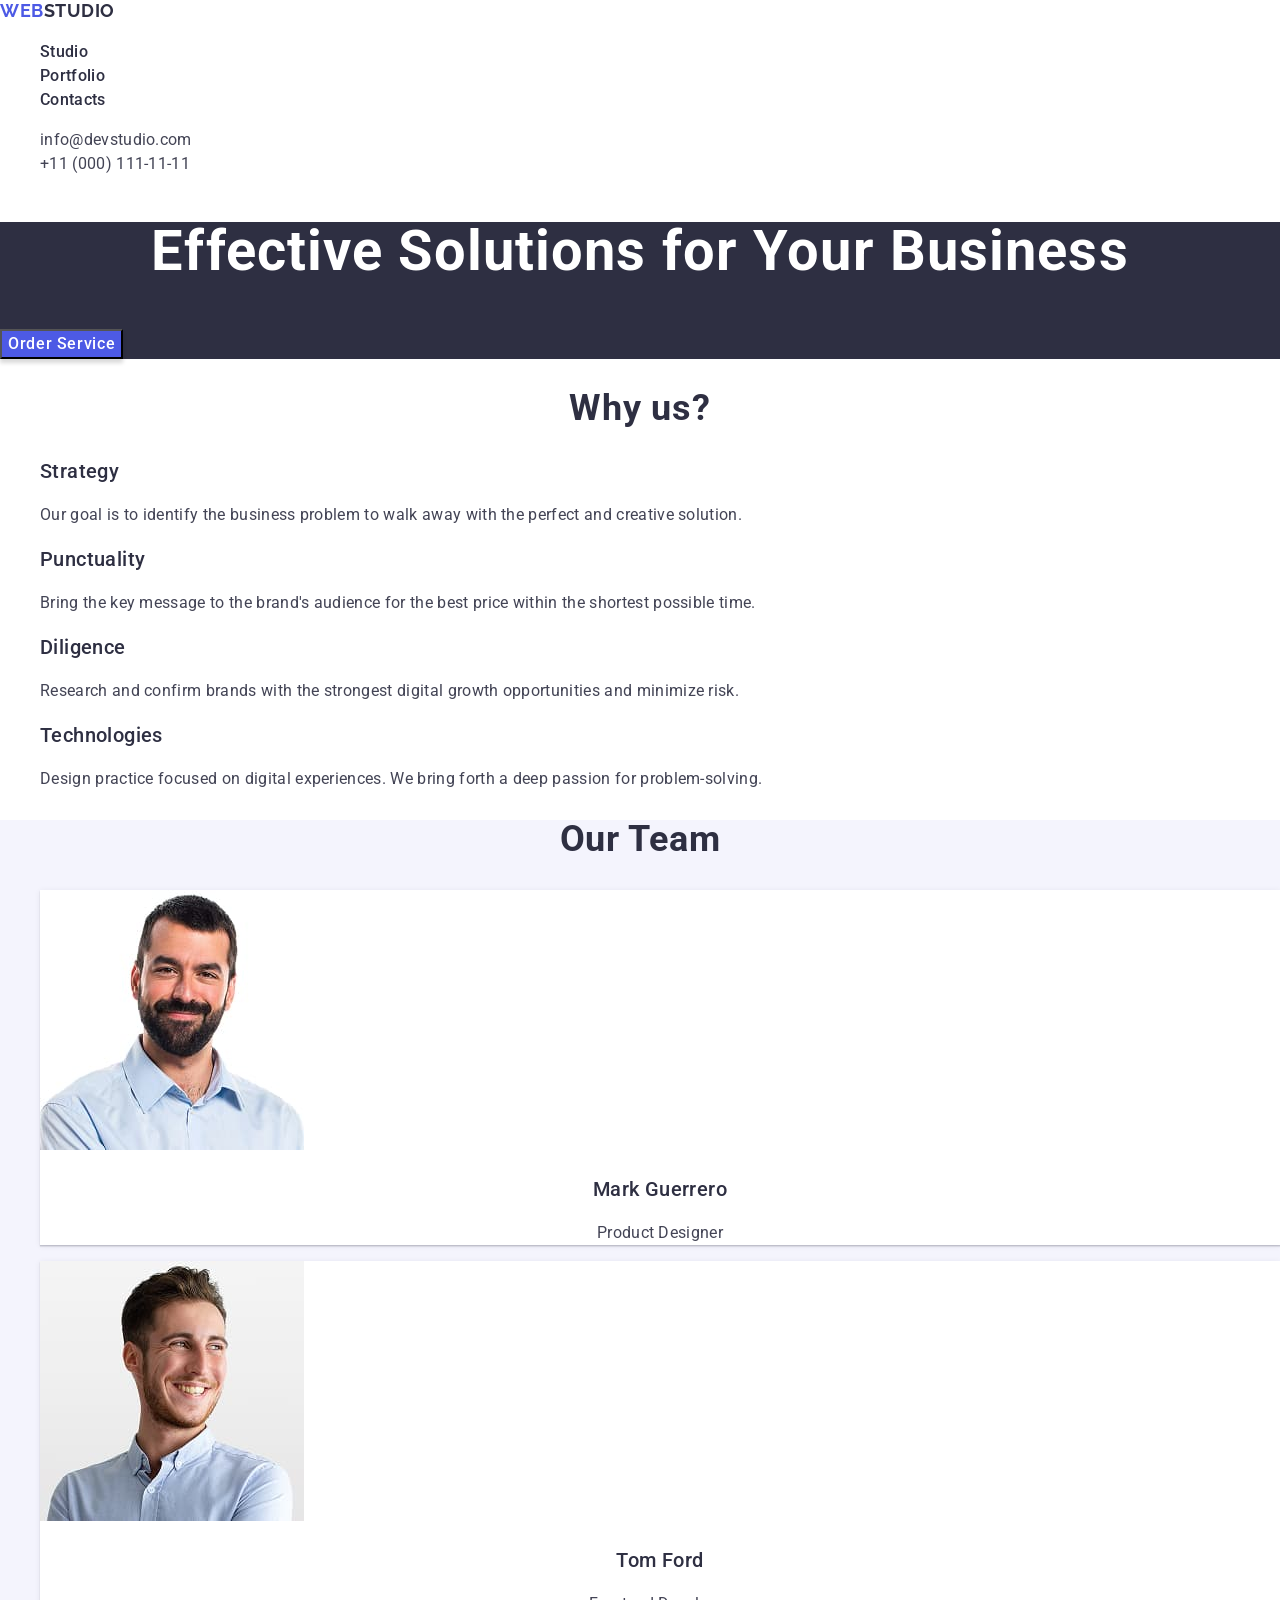
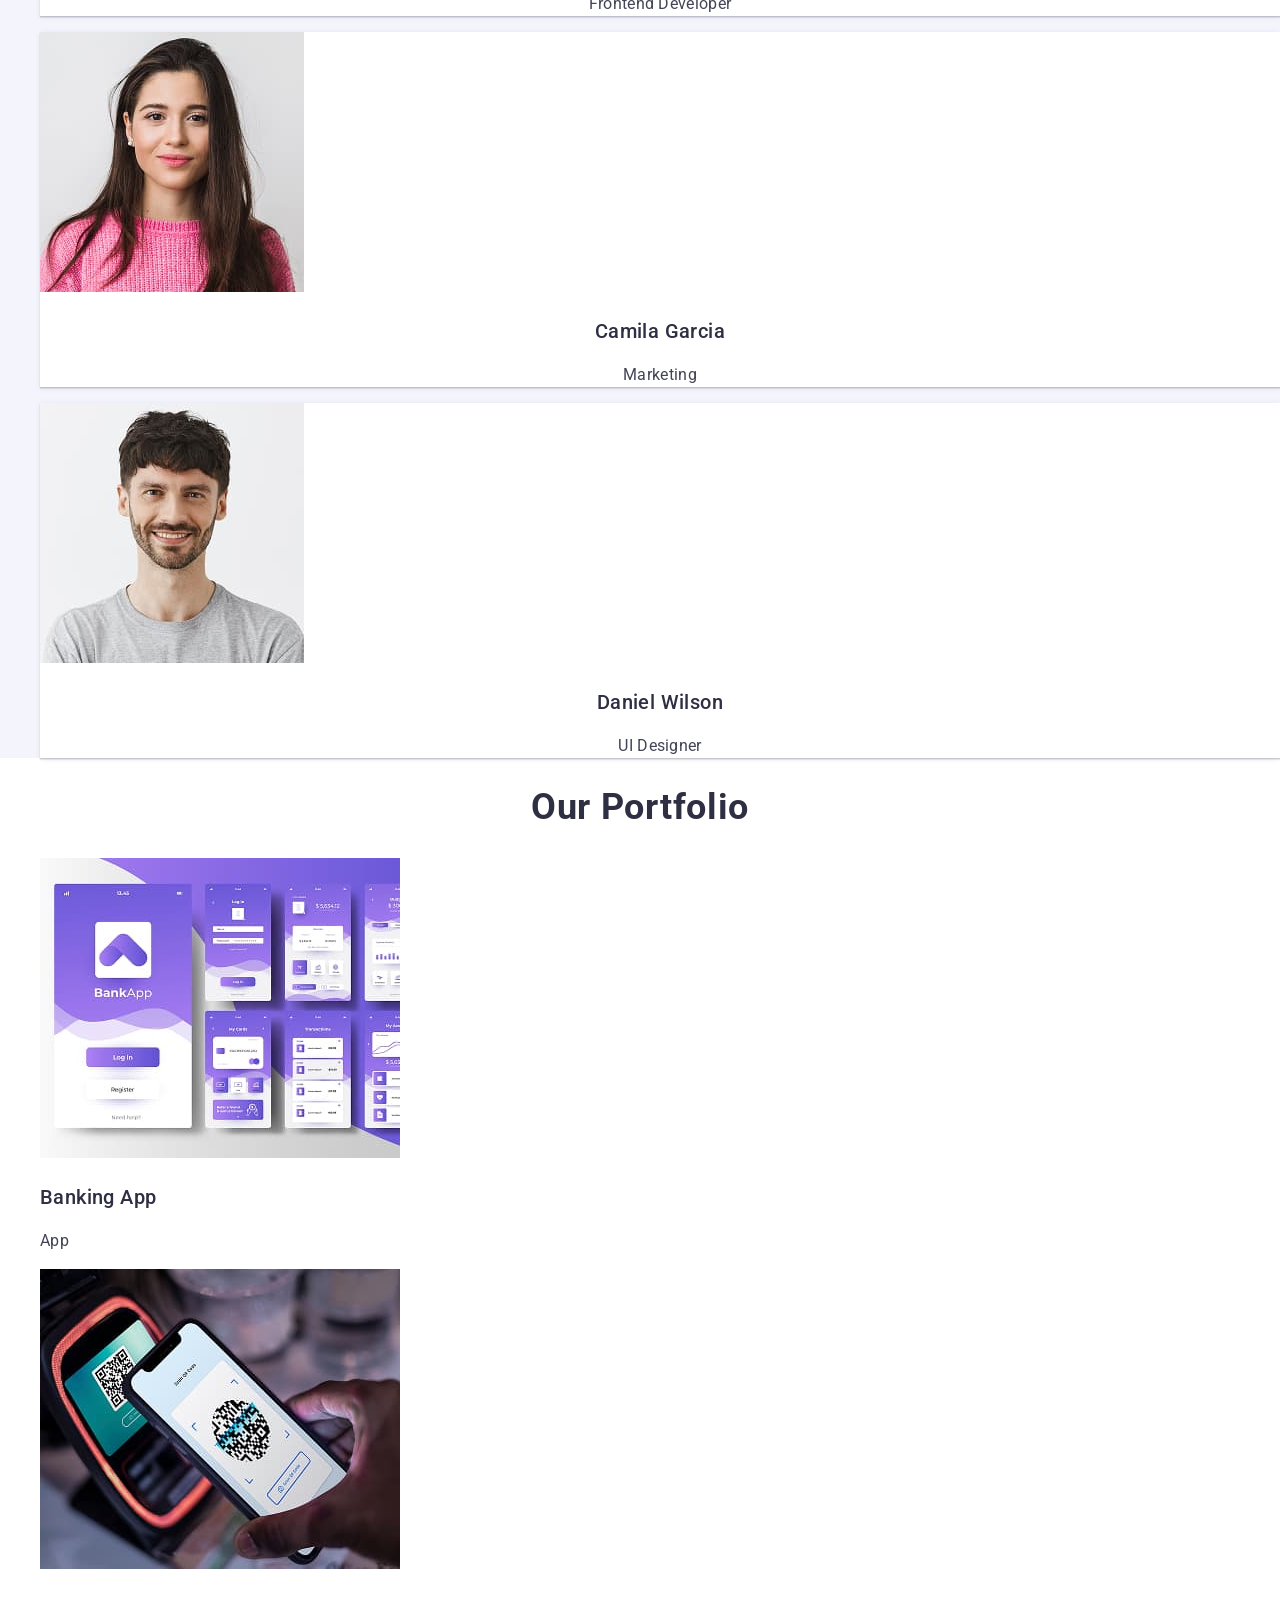
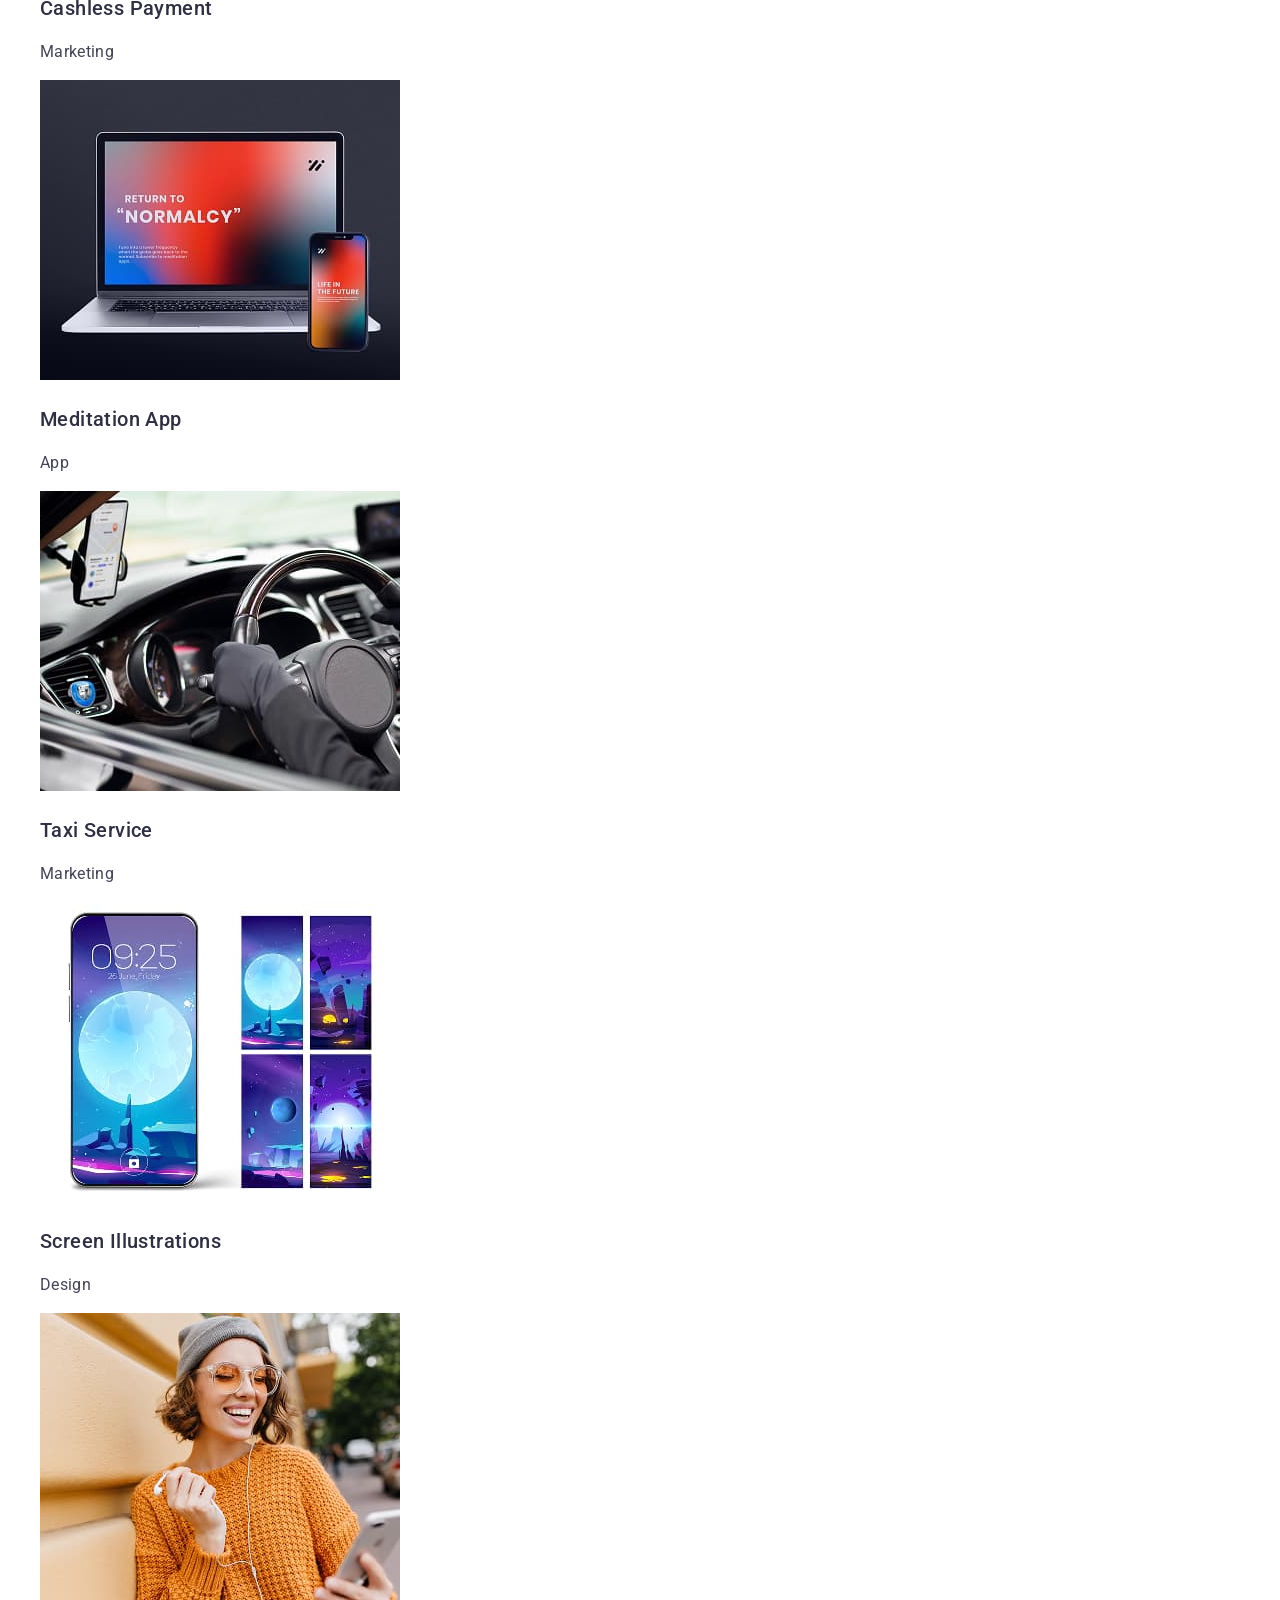
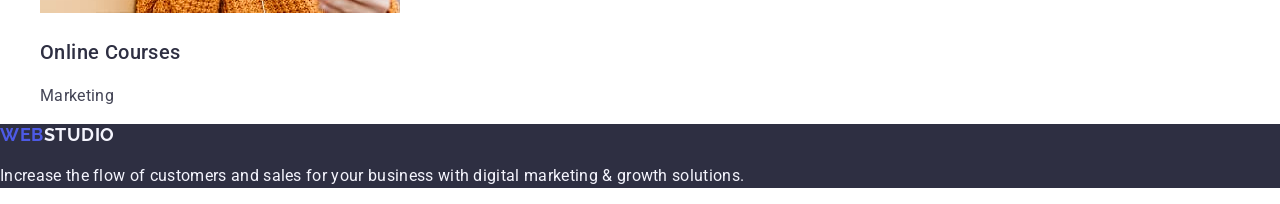
<file: index.html>
<!DOCTYPE html>
<html lang="en">
  <head>
    <meta charset="UTF-8" />
    <meta name="viewport" content="width=device-width, initial-scale=1.0" />
    <title>Document</title>
    <link
      rel="stylesheet"
      href="https://cdnjs.cloudflare.com/ajax/libs/modern-normalize/3.0.1/modern-normalize.min.css"
      integrity="sha512-q6WgHqiHlKyOqslT/lgBgodhd03Wp4BEqKeW6nNtlOY4quzyG3VoQKFrieaCeSnuVseNKRGpGeDU3qPmabCANg=="
      crossorigin="anonymous"
      referrerpolicy="no-referrer"
    />
    <link rel="preconnect" href="https://fonts.googleapis.com" />
    <link rel="preconnect" href="https://fonts.gstatic.com" crossorigin />
    <link
      href="https://fonts.googleapis.com/css2?family=Raleway:wght@700&family=Roboto:wght@400;500;700&display=swap"
      rel="stylesheet"
    />
    <link rel="stylesheet" href="./css/styles.css" />
  </head>
  <body>
    <header class="header">
      <nav class="navigation">
        <!-- logo -->
        <a class="logo" href="./index.html"
          ><span class="logo-part">Web</span>studio</a
        >
        <!-- navigation -->
        <ul class="navigation-list">
          <li class="navigation-item">
            <a class="navigation-item-link" href="">Studio</a>
          </li>
          <li class="navigation-item">
            <a class="navigation-item-link" href="">Portfolio</a>
          </li>
          <li class="navigation-item">
            <a class="navigation-item-link" href="">Contacts</a>
          </li>
        </ul>
      </nav>
      <!-- contacts -->
      <address class="contacts">
        <ul class="contacts-list">
          <li class="contacts-item">
            <a class="contacts-item-link" href="mailto:info@devstudio.com"
              >info@devstudio.com</a
            >
          </li>
          <li class="contacts-item">
            <a class="contacts-item-link" href="tel:+110001111111"
              >+11 (000) 111-11-11</a
            >
          </li>
        </ul>
      </address>
    </header>

    <main class="main">
      <section class="hero-section">
        <h1 class="hero-title">Effective Solutions for Your Business</h1>
        <button class="hero-button" type="button">Order Service</button>
      </section>

      <!-- description -->
      <section class="description-section">
        <h2 class="description-title section-title">Why us?</h2>
        <ul class="description-list">
          <li class="description-item">
            <h3 class="description-subtitle section-subtitle">Strategy</h3>
            <p class="description-item-text section-text">
              Our goal is to identify the business problem to walk away with the
              perfect and creative solution.
            </p>
          </li>
          <li class="description-item">
            <h3 class="description-subtitle section-subtitle">Punctuality</h3>
            <p class="description-item-text section-text">
              Bring the key message to the brand's audience for the best price
              within the shortest possible time.
            </p>
          </li>
          <li class="description-item">
            <h3 class="description-subtitle section-subtitle">Diligence</h3>
            <p class="description-item-text section-text">
              Research and confirm brands with the strongest digital growth
              opportunities and minimize risk.
            </p>
          </li>
          <li class="description-item">
            <h3 class="description-subtitle section-subtitle">Technologies</h3>
            <p class="description-item-text section-text">
              Design practice focused on digital experiences. We bring forth a
              deep passion for problem-solving.
            </p>
          </li>
        </ul>
      </section>

      <!-- team -->
      <section class="team-section">
        <h2 class="team-title section-title">Our Team</h2>
        <ul class="team-list">
          <li class="team-item">
            <img
              class="team-image"
              src="./images/team-1.jpg"
              alt="Mark Guerrero"
              width="264"
              height="260"
            />
            <h3 class="team-subtitle section-subtitle">Mark Guerrero</h3>
            <p class="team-role section-text">Product Designer</p>
          </li>
          <li class="team-item">
            <img
              class="team-image"
              src="./images/team-2.jpg"
              alt="Tom Ford"
              width="264"
              height="260"
            />
            <h3 class="team-subtitle section-subtitle">Tom Ford</h3>
            <p class="team-role section-text">Frontend Developer</p>
          </li>
          <li class="team-item">
            <img
              class="team-image"
              src="./images/team-3.jpg"
              alt="Camila Garcia"
              width="264"
              height="260"
            />
            <h3 class="team-subtitle section-subtitle">Camila Garcia</h3>
            <p class="team-role section-text">Marketing</p>
          </li>
          <li class="team-item">
            <img
              class="team-image"
              src="./images/team-4.jpg"
              alt="Daniel Wilson"
              width="264"
              height="260"
            />
            <h3 class="team-subtitle section-subtitle">Daniel Wilson</h3>
            <p class="team-role section-text">UI Designer</p>
          </li>
        </ul>
      </section>

      <!-- portfolio -->
      <section class="portfolio-section">
        <h2 class="portfolio-title section-title">Our Portfolio</h2>

        <ul class="portfolio-list">
          <li class="portfolio-item">
            <img
              class="portfolio-image"
              src="./images/portfolio-1.jpg"
              alt="UI design of a banking app with multiple screens"
              width="360"
              height="300"
            />
            <h3 class="portfolio-subtitle section-subtitle">Banking App</h3>
            <p class="portfolio-category section-text">App</p>
          </li>
          <li class="portfolio-item">
            <img
              class="portfolio-image"
              src="./images/portfolio-2.jpg"
              alt="Person scanning a QR code for payment"
              width="360"
              height="300"
            />
            <h3 class="portfolio-subtitle section-subtitle">
              Cashless Payment
            </h3>
            <p class="portfolio-category section-text">Marketing</p>
          </li>
          <li class="portfolio-item">
            <img
              class="portfolio-image"
              src="./images/portfolio-3.jpg"
              alt="Laptop and phone showing a meditation app"
              width="360"
              height="300"
            />
            <h3 class="portfolio-subtitle section-subtitle">Meditation App</h3>
            <p class="portfolio-category section-text">App</p>
          </li>
          <li class="portfolio-item">
            <img
              class="portfolio-image"
              src="./images/portfolio-4.jpg"
              alt="Driver using a taxi service app in a car"
              width="360"
              height="300"
            />
            <h3 class="portfolio-subtitle section-subtitle">Taxi Service</h3>
            <p class="portfolio-category section-text">Marketing</p>
          </li>
          <li class="portfolio-item">
            <img
              class="portfolio-image"
              src="./images/portfolio-5.jpg"
              alt="Futuristic mobile screen designs"
              width="360"
              height="300"
            />
            <h3 class="portfolio-subtitle section-subtitle">
              Screen Illustrations
            </h3>
            <p class="portfolio-category section-text">Design</p>
          </li>
          <li class="portfolio-item">
            <img
              class="portfolio-image"
              src="./images/portfolio-6.jpg"
              alt="Smiling woman using a smartphone"
              width="360"
              height="300"
            />
            <h3 class="portfolio-subtitle section-subtitle">Online Courses</h3>
            <p class="portfolio-category section-text">Marketing</p>
          </li>
        </ul>
      </section>
    </main>

    <footer class="footer">
      <!-- logo -->
      <a class="logo footer-logo" href="/"
        ><span class="logo-part">Web</span>studio</a
      >
      <p class="footer-text section-text">
        Increase the flow of customers and sales for your business with digital
        marketing & growth solutions.
      </p>
    </footer>
  </body>
</html>
</file>
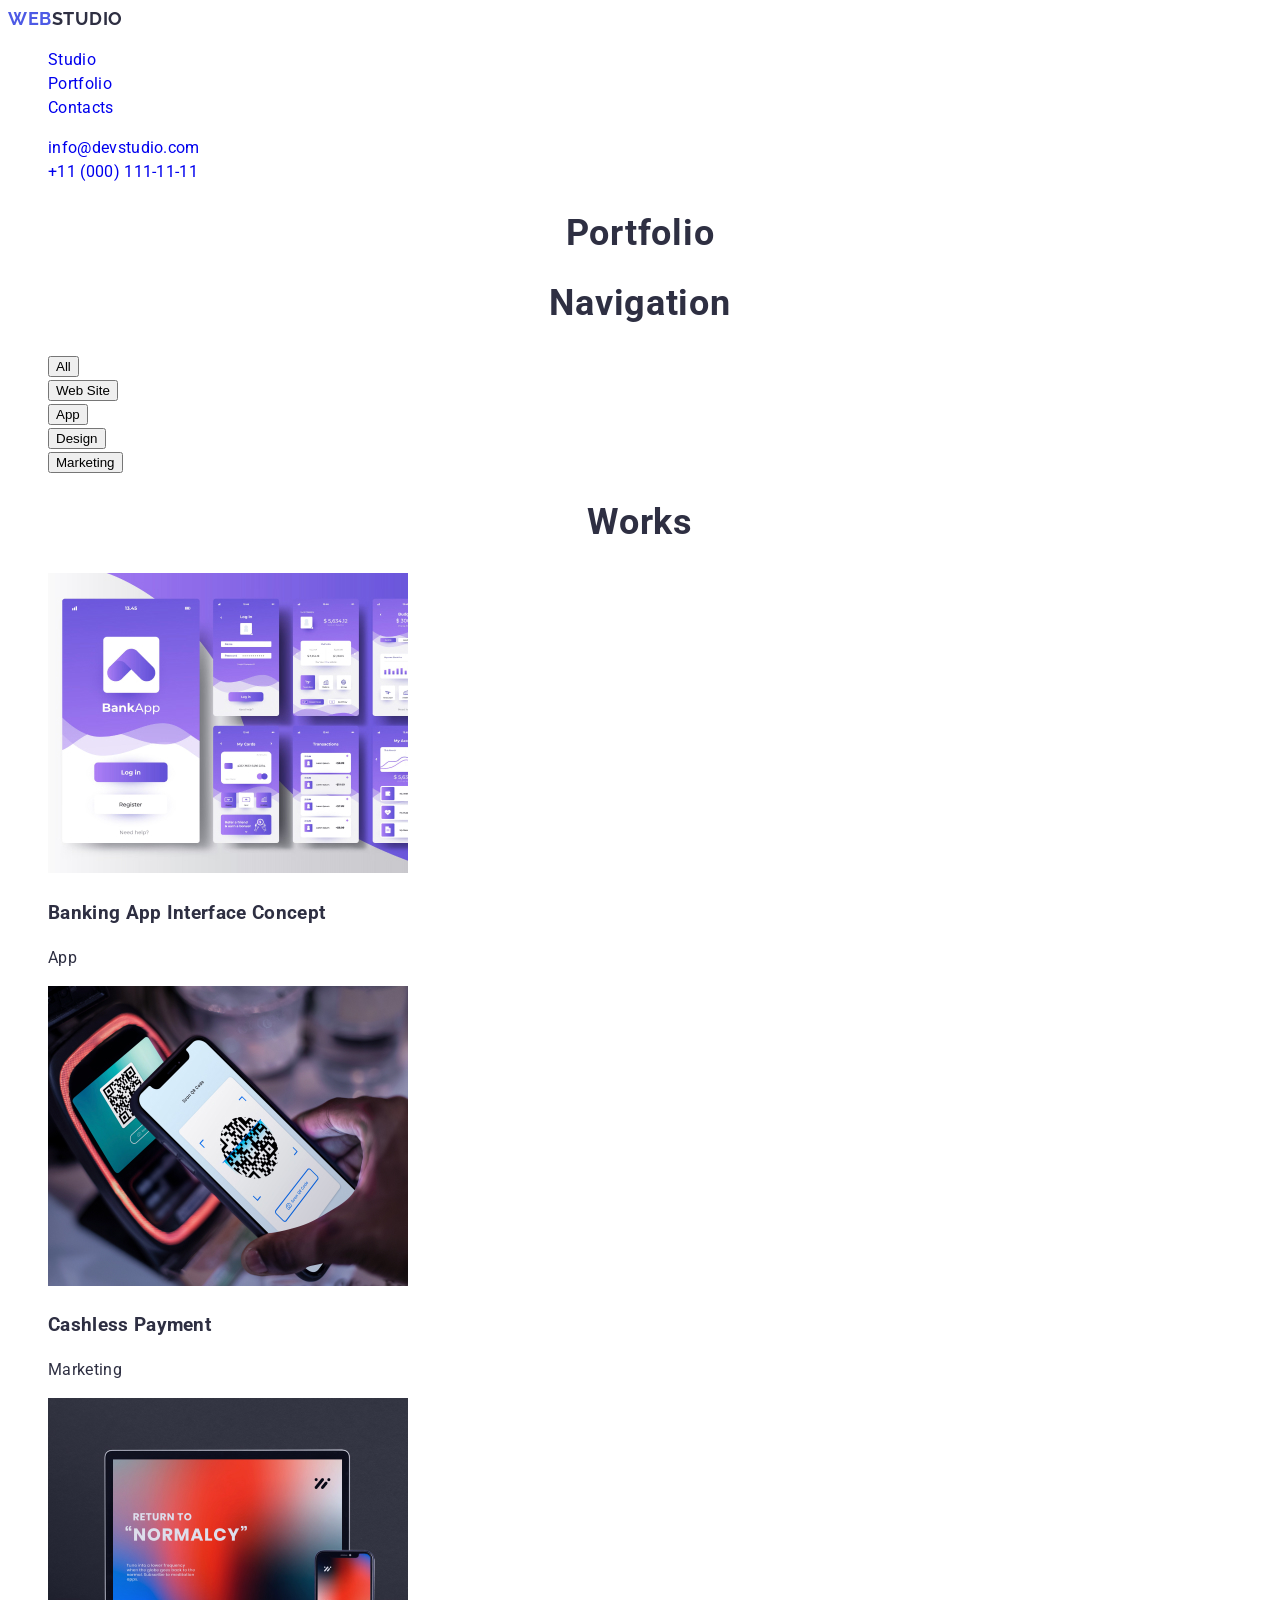
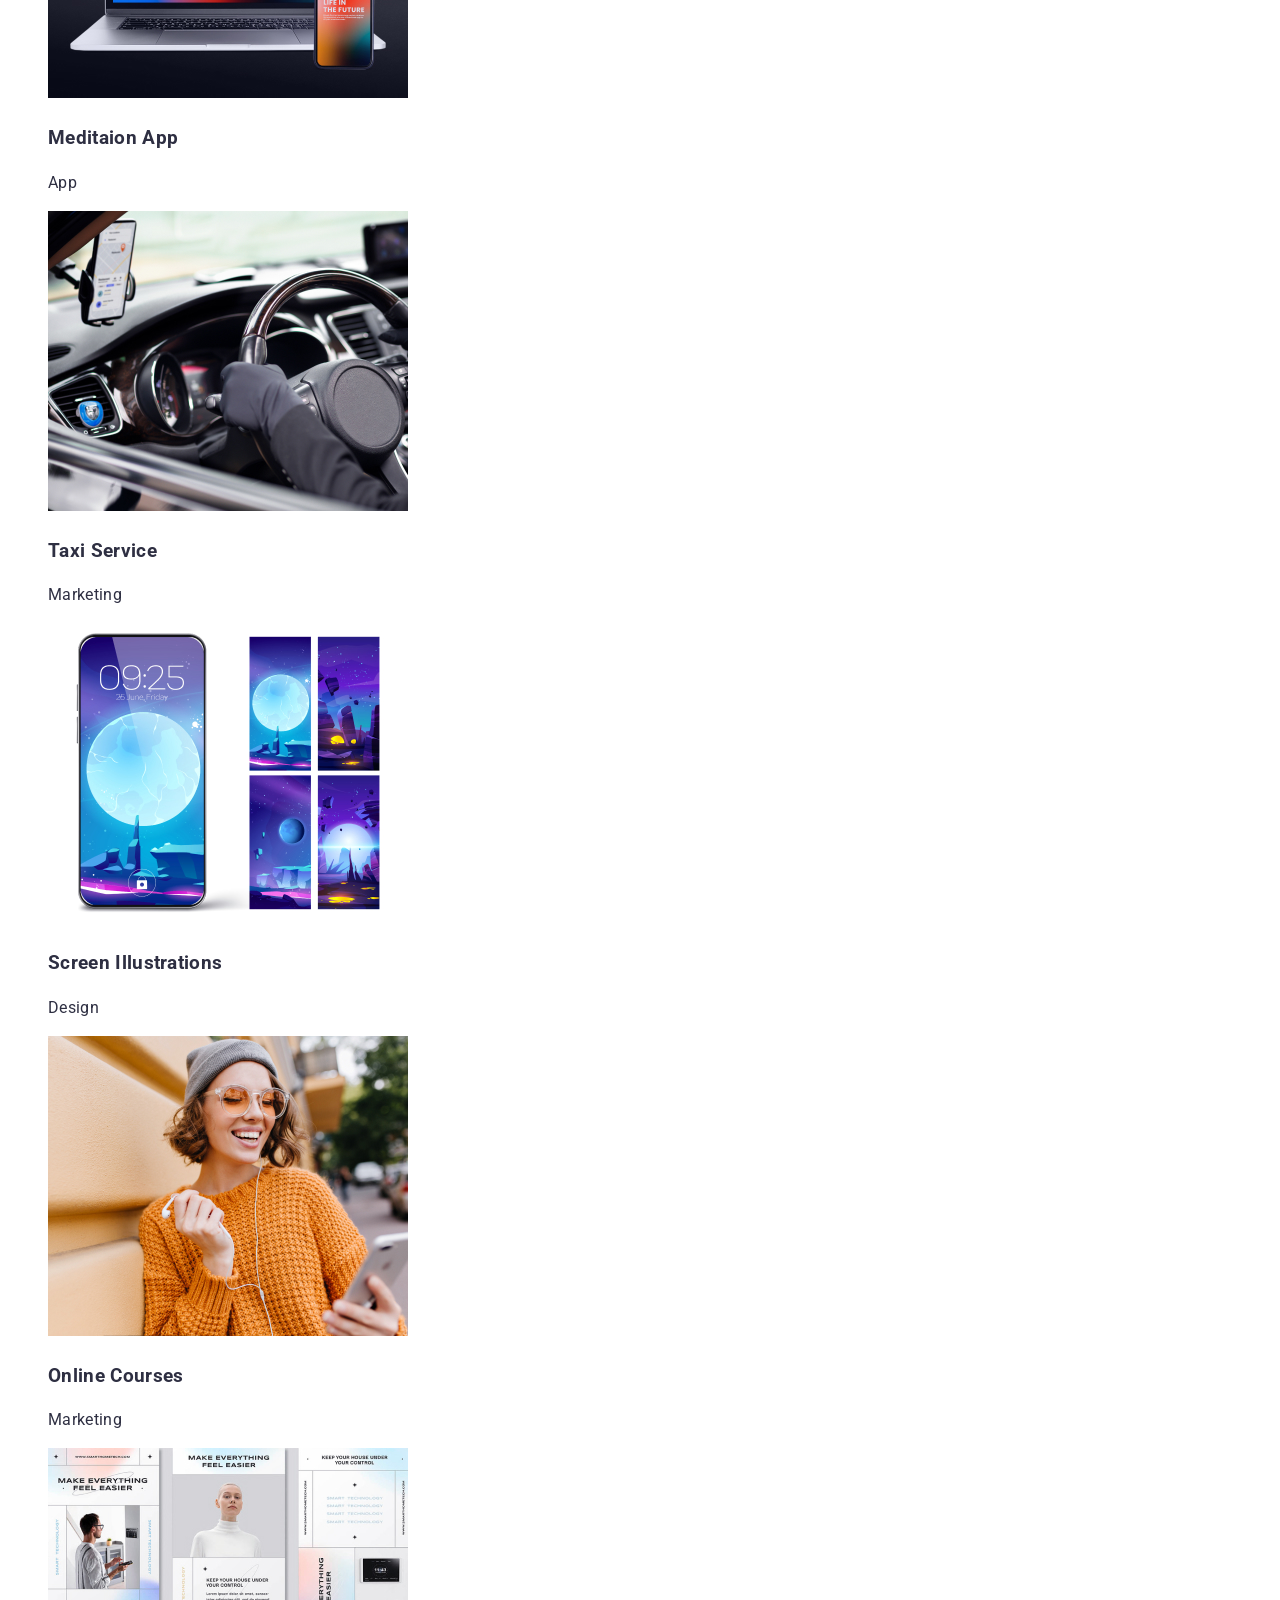
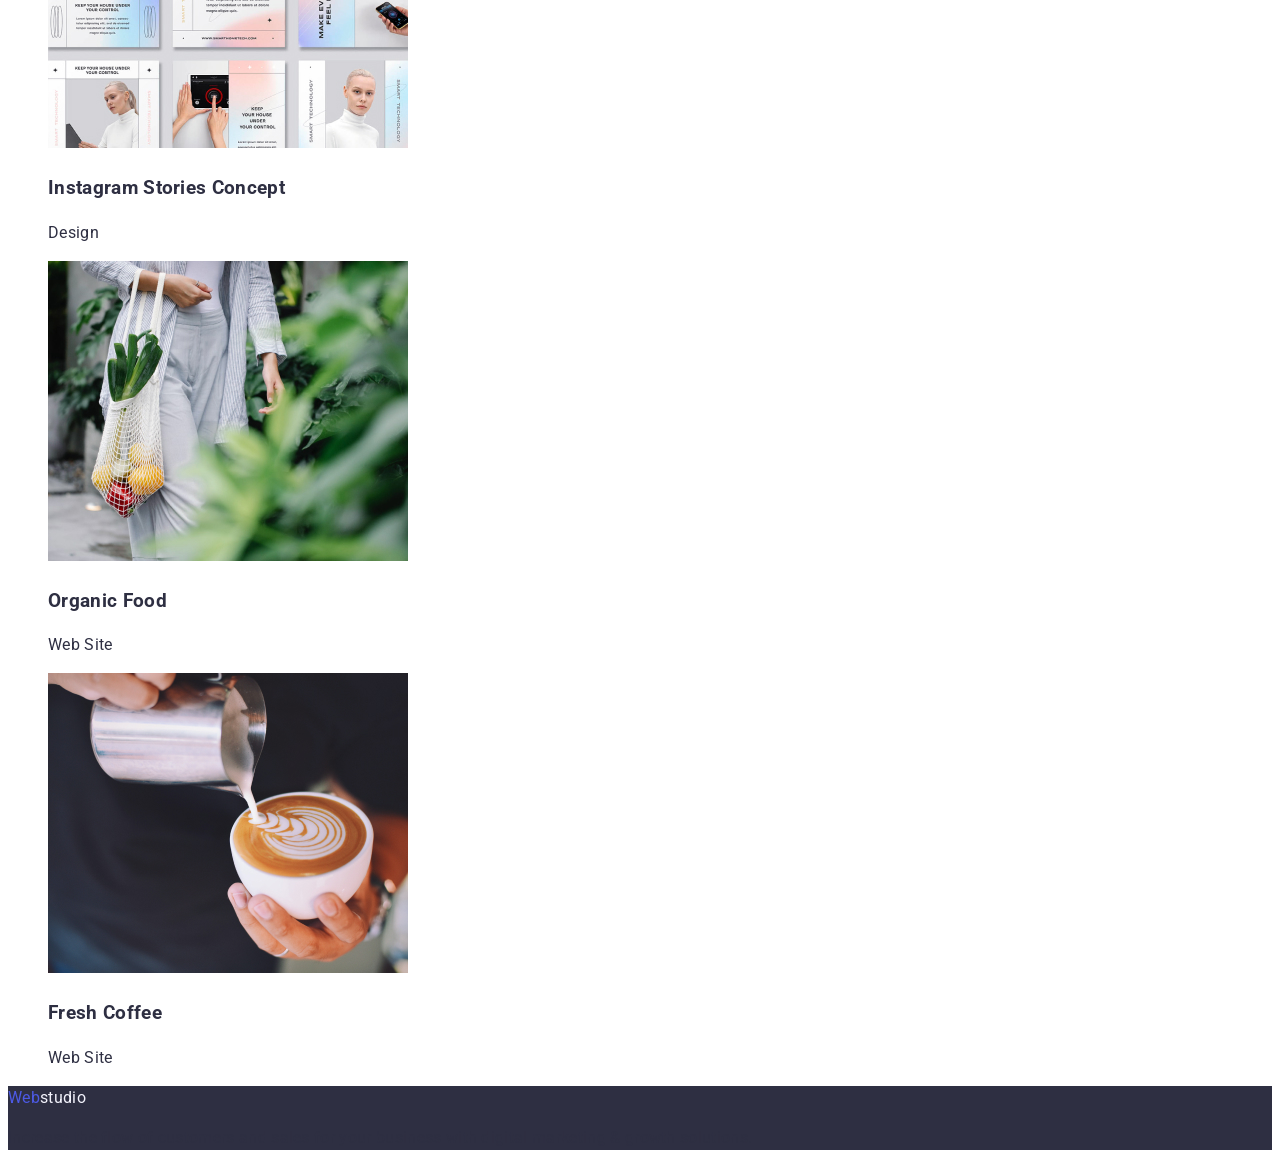
<file: portfoilo.html>
<!DOCTYPE html>
<html lang="en">
  <head>
    <meta charset="UTF-8" />
    <meta http-equiv="X-UA-Compatible" content="IE=edge" />
    <meta name="viewport" content="width=device-width, initial-scale=1.0" />
    <title>Document</title>
    <link rel="preconnect" href="https://fonts.googleapis.com" />
    <link rel="preconnect" href="https://fonts.gstatic.com" crossorigin />
    <link
      href="https://fonts.googleapis.com/css2?family=Raleway:wght@800&family=Roboto:wght@400;500;700;900&display=swap"
      rel="stylesheet"
    />
    <link rel="stylesheet" href="css/styles.css" />
  </head>
  <body>
    <header class="page-header">
      <nav>
        <!--Logo-->
        <a class="logo" href="./index.html">
          <span class="logo-part">Web</span>studio
        </a>
        <!--Navigation-->
        <ul class="site-nav list">
          <li><a href="./index.html" class="link">Studio</a></li>
          <li><a href="./portfoilo.html" class="link current">Portfolio</a></li>
          <li><a href="/" class="link">Contacts</a></li>
        </ul>
      </nav>
      <!--Contacts-->
      <ul class="contacts list">
        <li>
          <a href="mailto:info@devstudio.com" class="contacts-link"
            >info@devstudio.com</a
          >
        </li>
        <li>
          <a href="tel:+110001111111" class="contacts-link"
            >+11 (000) 111-11-11</a
          >
        </li>
      </ul>
    </header>

    <main>
      <section class="section">
        <h1 class="section-title secret-name">Portfolio</h1>
        <!--Filter-->
        <h2 class="section-title secret-name">Navigation</h2>
        <ul class="filter list">
          <li><button class="button secondary" type="button">All</button></li>
          <li>
            <button class="button secondary" type="button">Web Site</button>
          </li>
          <li><button class="button secondary" type="button">App</button></li>
          <li>
            <button class="button secondary" type="button">Design</button>
          </li>
          <li>
            <button class="button secondary" type="button">Marketing</button>
          </li>
        </ul>
        <!-- Work Illustrations -->
        <h2 class="section-title secret-name">Works</h2>
        <ul class="work-list list">
          <li>
            <img
              src="./images/banking_app.jpg"
              alt="Interface of banking app"
              width="360"
              height="300"
            />
            <h3>Banking App Interface Concept</h3>
            <p>App</p>
          </li>
          <li>
            <img
              src="./images/qr.jpg"
              alt="Scanning QR code"
              width="360"
              height="300"
            />
            <h3>Cashless Payment</h3>
            <p>Marketing</p>
          </li>
          <li>
            <img
              src="./images/meditaion_app_on_iphone_and_macbook.jpg"
              alt="App on gadjets"
              width="360"
              height="300"
            />
            <h3>Meditaion App</h3>
            <p>App</p>
          </li>
          <li>
            <img
              src="./images/driver_in_car.jpg"
              alt="Driver in taxi"
              width="360"
              height="300"
            />
            <h3 class="title">Taxi Service</h3>
            <p>Marketing</p>
          </li>
          <li>
            <img
              src="./images/screen_illustrations.jpg"
              alt="Screen Illustrations"
              width="360"
              height="300"
            />
            <h3 class="title">Screen Illustrations</h3>
            <p>Design</p>
          </li>
          <li>
            <img
              src="./images/girl_with_iphone.jpg"
              alt="Girl with iphone"
              width="360"
              height="300"
            />
            <h3 class="title">Online Courses</h3>
            <p>Marketing</p>
          </li>
          <li>
            <img
              src="./images/instagram_stories_concept.jpg"
              alt="Instagram Stories Concept"
              width="360"
              height="300"
            />
            <h3 class="title">Instagram Stories Concept</h3>
            <p>Design</p>
          </li>
          <li>
            <img
              src="./images/women_with_organic_food.jpg"
              alt="Women with organic food"
              width="360"
              height="300"
            />
            <h3 class="title">Organic Food</h3>
            <p>Web Site</p>
          </li>
          <li>
            <img
              src="./images/barista_making_coffe.jpg"
              alt="Barista making coffe"
              width="360"
              height="300"
            />
            <h3 class="title">Fresh Coffee</h3>
            <p>Web Site</p>
          </li>
        </ul>
      </section>
    </main>

    <footer class="footer">
      <!--Logo-->
      <a href="./index.html" class="footer-logo">
        <span class="logo-part">Web</span>studio
      </a>
      <p class="text">
        Increase the flow of customers and sales for your business with digital
        marketing & growth solutions.
      </p>
    </footer>
  </body>
</html>
</file>
<file: css/styles.css>
body {
  color: #2e2f42;
  background-color: #ffffff;
  font-family: 'Roboto', sans-serif;
  font-size: 16px;
  line-height: 1.5;
  letter-spacing: 0.02em;
}

ul {
  list-style-type: none;
}

a {
  text-decoration: none;
}

address {
  font-style: normal;
}

.logo-part {
  color: #4d5ae5;
}

.section-title {
  font-weight: 700;
  font-size: 36px;
  line-height: 1.11;
  letter-spacing: 0.02em;
  text-align: center;
}

.section-subtitle {
  font-weight: 500;
  font-size: 20px;
  line-height: 1.2;
  letter-spacing: 0.02em;
}

.section-text {
  line-height: 1.5;
  letter-spacing: 0.02em;
  color: #434455;
}

/* --------------------HEADER-------------------- */
.header {
}

.navigation {
}

.logo {
  font-family: 'Raleway', sans-serif;
  font-weight: 700;
  font-size: 18px;
  line-height: 1.16;
  letter-spacing: 0.03em;
  text-transform: uppercase;
  color: #2e2f42;
}

.navigation-list {
}

.navigation-item {
}

.navigation-item-link {
  font-weight: 500;
  color: #2e2f42;
}

.contacts {
}

.contacts-list {
}

.contacts-item {
}

.contacts-item-link {
  font-size: 16px;
  line-height: 1.5;
  letter-spacing: 0.02em;
  color: #434455;
}

.navigation-item-link:hover,
.navigation-item-link:focus,
.contacts-item-link:hover,
.contacts-item-link:focus {
  color: #404bbf;
}

/* --------------------HERO-------------------- */

.main {
}
.hero-section {
  background: #2e2f42;
}
.hero-title {
  font-weight: 700;
  font-size: 56px;
  line-height: 1.07;
  letter-spacing: 0.02em;
  text-align: center;
  color: #fff;
}
.hero-button {
  font-weight: 500;
  line-height: 1.5;
  letter-spacing: 0.04em;
  color: #fff;
  box-shadow: 0 4px 4px 0 rgba(0, 0, 0, 0.15);
  background: #4d5ae5;
  cursor: pointer;
}
.hero-button:hover,
.hero-button:focus {
  box-shadow: 0 4px 4px 0 rgba(0, 0, 0, 0.15);
  background: #404bbf;
}

/* --------------------DESCRIPTION-------------------- */

.description-section {
}
.description-title {
}
.description-list {
}
.description-item {
}
.description-subtitle {
}
.description-item-text {
}

/* --------------------TEAM-------------------- */

.team-section {
  background: #f4f4fd;
}
.team-title {
}
.team-list {
}
.team-item {
  box-shadow: 0 2px 1px 0 rgba(46, 47, 66, 0.08),
    0 1px 1px 0 rgba(46, 47, 66, 0.16), 0 1px 6px 0 rgba(46, 47, 66, 0.08);
  background: #fff;
}
.team-image {
}
.team-subtitle {
  text-align: center;
}
.team-role {
  text-align: center;
}
/* --------------------PORTFOLIO-------------------- */

.portfolio-section {
}
.portfolio-title {
}
.portfolio-list {
}
.portfolio-item {
}
.portfolio-image {
}
.portfolio-subtitle {
}
.portfolio-category {
}

/* --------------------FOOTER-------------------- */

.footer {
  background: #2e2f42;
}
.footer-logo {
  color: #f4f4fd;
}

.footer-text {
  color: #f4f4fd;
}
</file>
